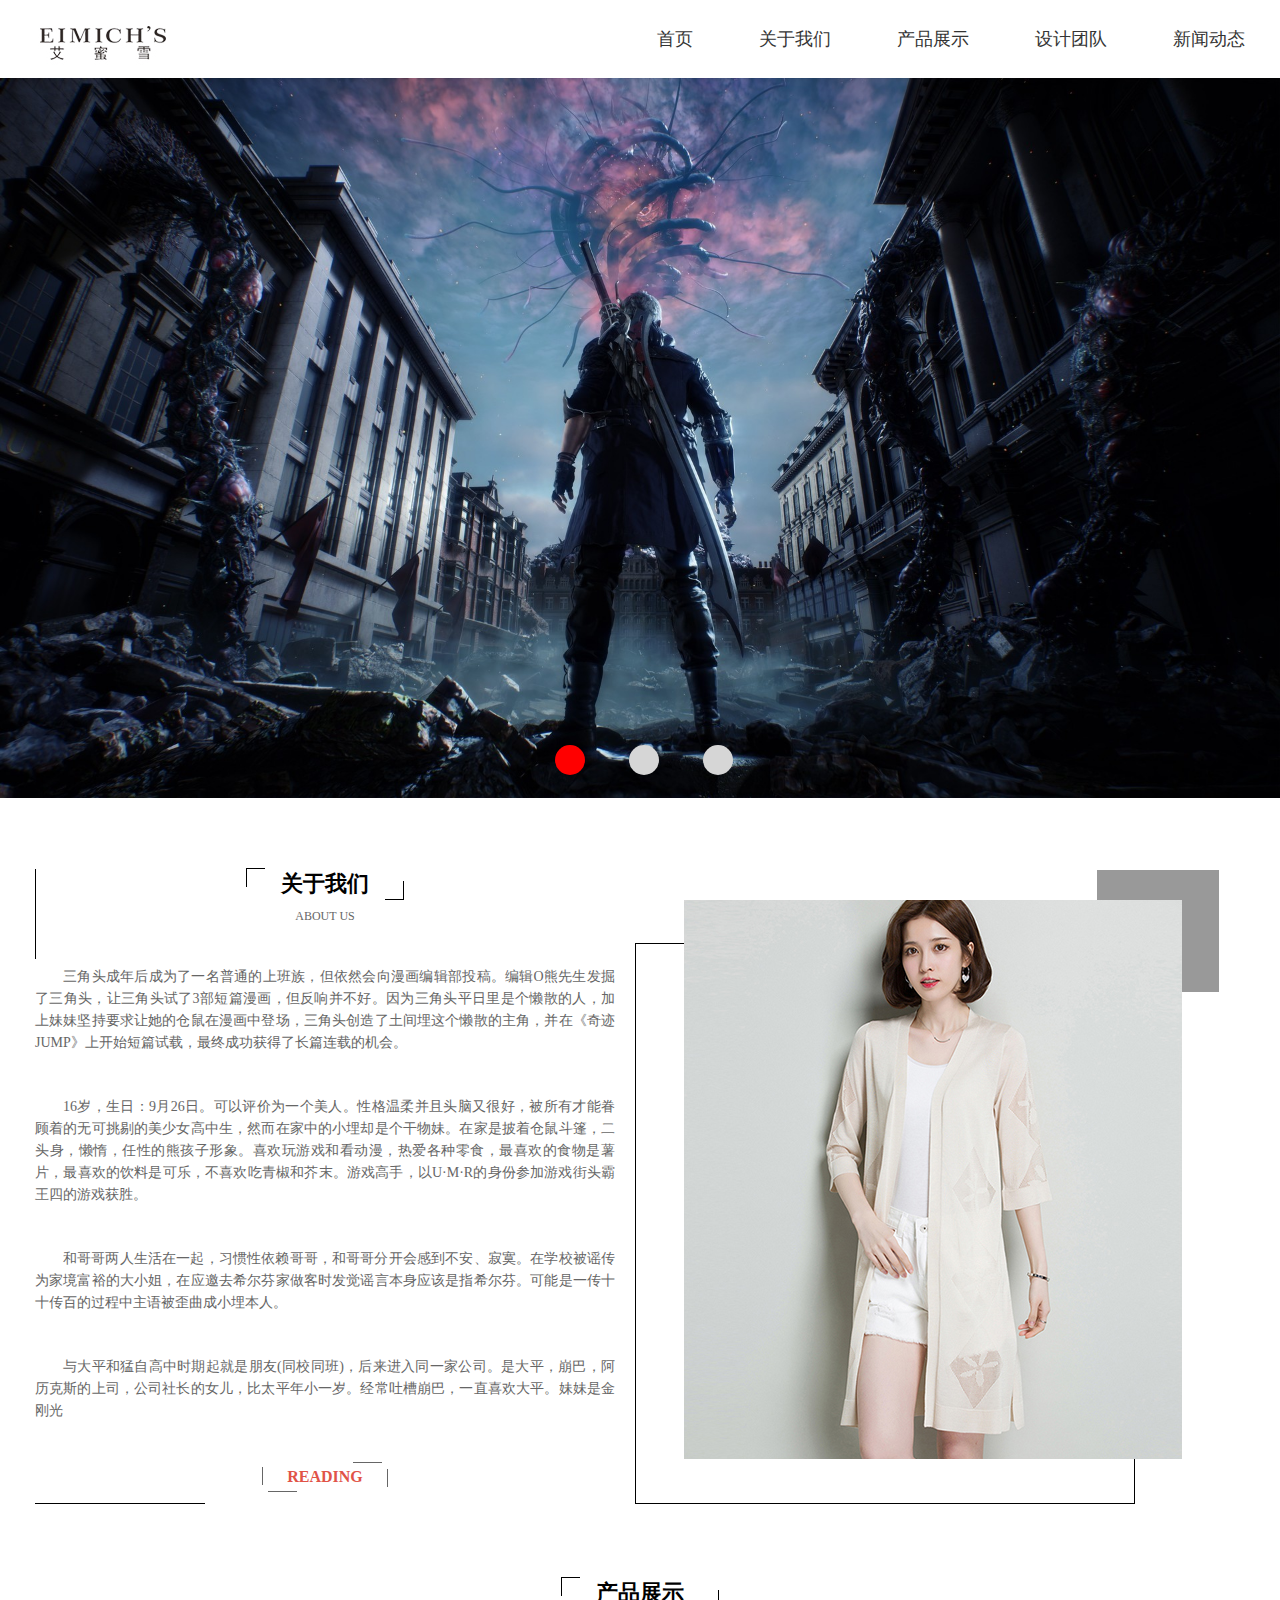
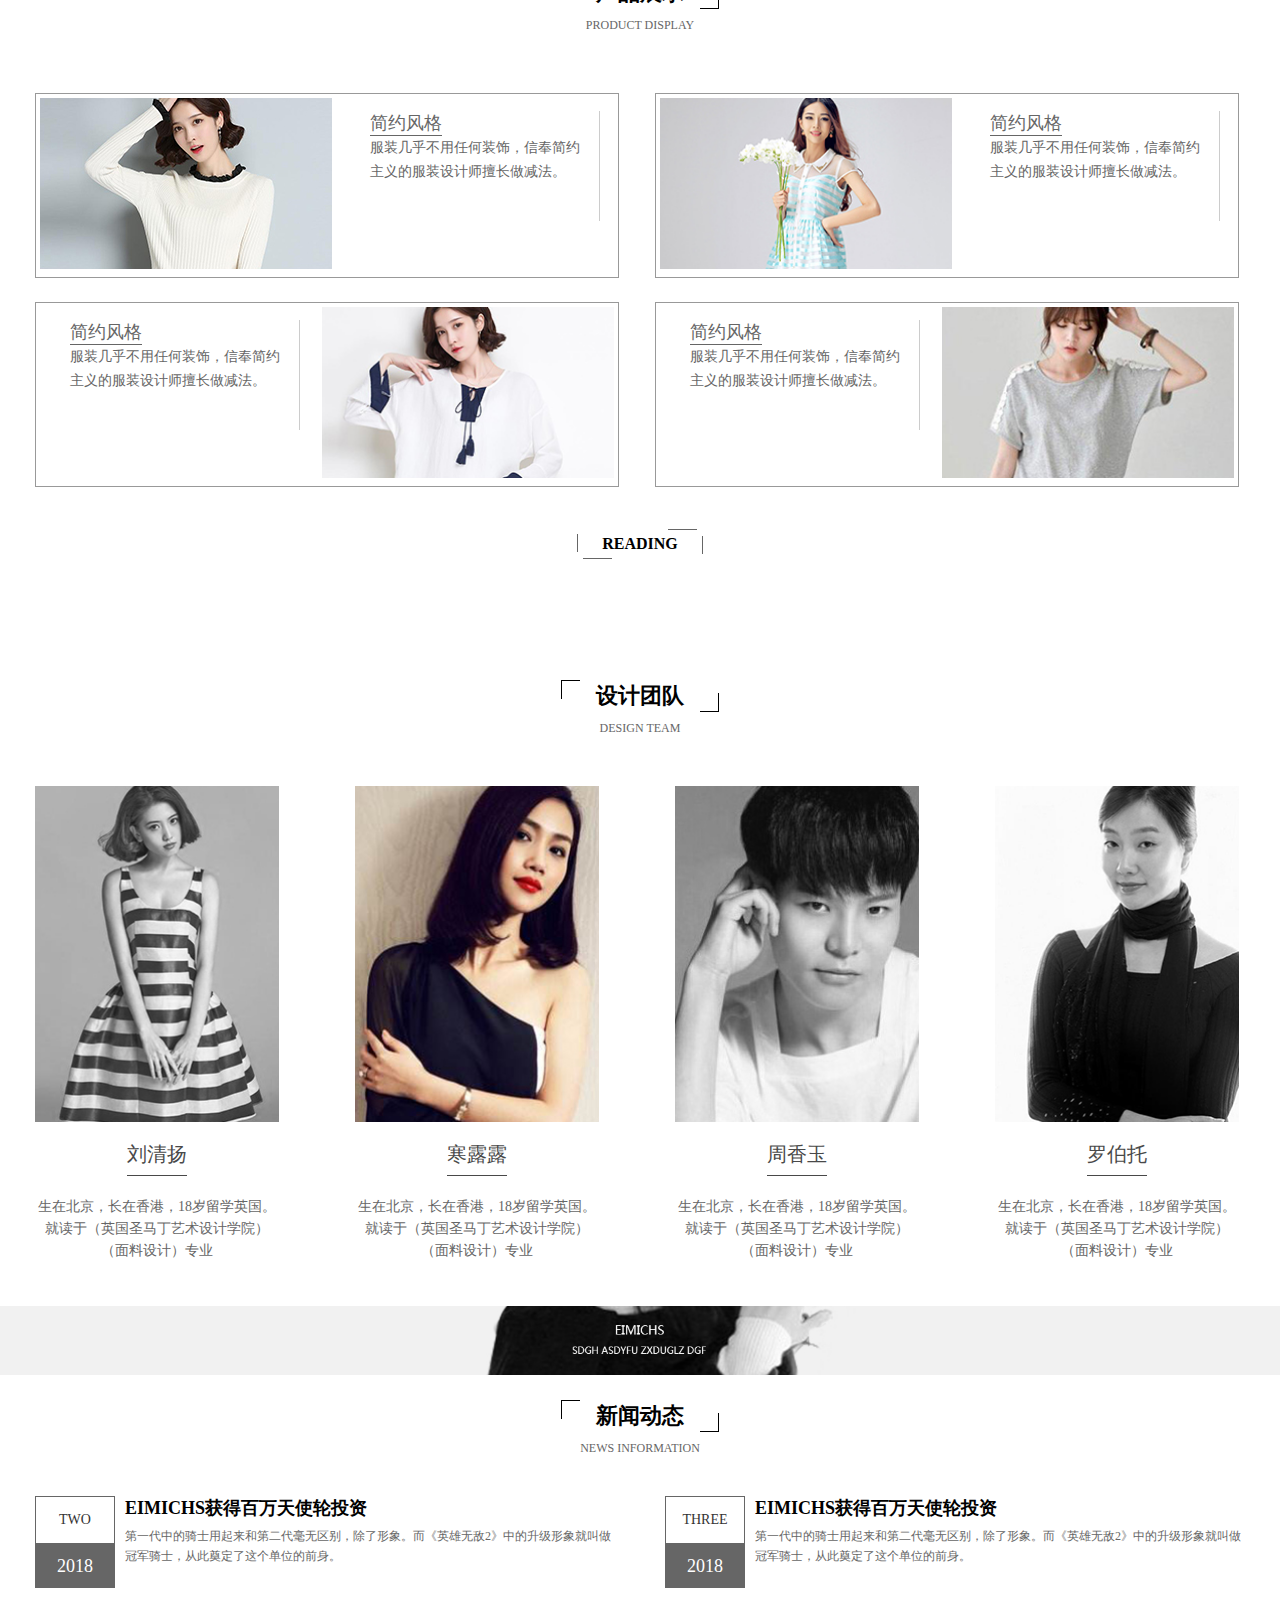
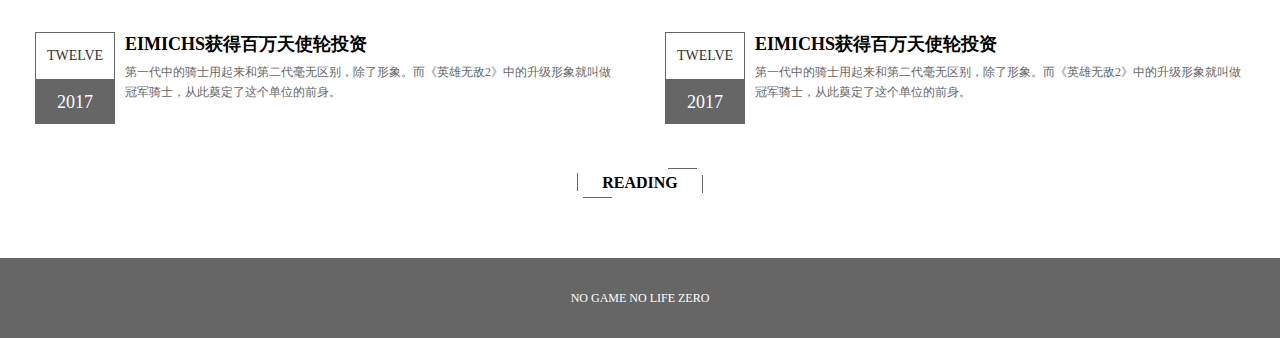
<file: index.html>
<!DOCTYPE html>
<html>

	<head>
		<meta charset="UTF-8">
		<title></title>
		<link rel="stylesheet" type="text/css" href="css/public.css" />
		<link rel="stylesheet" type="text/css" href="css/index.css" />
	</head>

	<body>
		<div class="head">
			<div class="w1210">
				<img src="images/服装_03.png" class="left" />
				<ul class="right">
					<li>
						<a href="index.html">首页</a>
					</li>
					<li>
						<a href="aboutUs.html">关于我们</a>
					</li>
					<li>
						<a href="product.html">产品展示</a>
					</li>
					<li>
						<a href="team.html">设计团队</a>
					</li>
					<li>
						<a href="news.html">新闻动态</a>
					</li>
				</ul>
			</div>
		</div>
		<div class="banner">
			<div class="imgs">
				<img src="images/lunbo1.jpg" class="active" />
				<img src="images/lunbo2.jpg" />
				<img src="images/lunbo3.jpg" />
			</div>
			<img src="images/lunbo3.jpg" />
			<ul>
				<li lk="0" class="active"></li>
				<li lk="1"></li>
				<li lk="2"></li>
			</ul>
		</div>
		<div class="aboutUs">
			<div class="w1210 clearfix">
				<div class="char left">
					<div class="titletwo">
						<div>
							<div class="two1"></div>
							关于我们
							<div class="two2"></div>
						</div>
						<h2>ABOUT US</h2>
					</div>
					<p>三角头成年后成为了一名普通的上班族，但依然会向漫画编辑部投稿。编辑O熊先生发掘了三角头，让三角头试了3部短篇漫画，但反响并不好。因为三角头平日里是个懒散的人，加上妹妹坚持要求让她的仓鼠在漫画中登场，三角头创造了土间埋这个懒散的主角，并在《奇迹JUMP》上开始短篇试载，最终成功获得了长篇连载的机会。</p>
					<p>16岁，生日：9月26日。可以评价为一个美人。性格温柔并且头脑又很好，被所有才能眷顾着的无可挑剔的美少女高中生，然而在家中的小埋却是个干物妹。在家是披着仓鼠斗篷，二头身，懒惰，任性的熊孩子形象。喜欢玩游戏和看动漫，热爱各种零食，最喜欢的食物是薯片，最喜欢的饮料是可乐，不喜欢吃青椒和芥末。游戏高手，以U·M·R的身份参加游戏街头霸王四的游戏获胜。</p>
					<p>和哥哥两人生活在一起，习惯性依赖哥哥，和哥哥分开会感到不安、寂寞。在学校被谣传为家境富裕的大小姐，在应邀去希尔芬家做客时发觉谣言本身应该是指希尔芬。可能是一传十十传百的过程中主语被歪曲成小埋本人。</p>
					<p>与大平和猛自高中时期起就是朋友(同校同班)，后来进入同一家公司。是大平，崩巴，阿历克斯的上司，公司社长的女儿，比太平年小一岁。经常吐槽崩巴，一直喜欢大平。妹妹是金刚光</p>
					<div class="titlefour">
						<a href="#">READING</a>
						<div class="fourtop"></div>
						<div class="fourright"></div>
						<div class="fourbottom"></div>
						<div class="fourleft"></div>
					</div>
					<div class="leftxian"></div>
					<div class="bottomxian"></div>
				</div>
				<div class="img right">
					<img src="images/服装_09.png" />
					<div class="blackdiv"></div>
				</div>
			</div>
		</div>
		<div class="display">
			<div class="w1210">
				<div class="titletwo">
					<div>
						<div class="two1"></div>
						产品展示
						<div class="two2"></div>
					</div>
					<h2>PRODUCT DISPLAY</h2>
				</div>
				<ul class="clearfix">
					<li>
						<a href="#">
							<img src="images/服装_14.png" />
							<div>
								<h1>简约风格	</h1>
								<p>服装几乎不用任何装饰，信奉简约主义的服装设计师擅长做减法。</p>
							</div>
						</a>
					</li>
					<li>
						<a href="#">
							<img src="images/服装_16.png" />
							<div>
								<h1>简约风格	</h1>
								<p>服装几乎不用任何装饰，信奉简约主义的服装设计师擅长做减法。</p>
							</div>
						</a>
					</li>
					<li>
						<a href="#">
							<img src="images/服装_21.png" />
							<div>
								<h1>简约风格	</h1>
								<p>服装几乎不用任何装饰，信奉简约主义的服装设计师擅长做减法。</p>
							</div>
						</a>
					</li>
					<li>
						<a href="#">
							<img src="images/服装_24.png" />
							<div>
								<h1>简约风格	</h1>
								<p>服装几乎不用任何装饰，信奉简约主义的服装设计师擅长做减法。</p>
							</div>
						</a>
					</li>
				</ul>
				<div class="titlefour">
					<a href="#">READING</a>
					<div class="fourtop"></div>
					<div class="fourright"></div>
					<div class="fourbottom"></div>
					<div class="fourleft"></div>
				</div>
			</div>
		</div>
		<div class="team clearfix">
			<div class="w1210">
				<div class="titletwo">
					<div>
						<div class="two1"></div>
						设计团队
						<div class="two2"></div>
					</div>
					<h2>DESIGN TEAM</h2>
				</div>
				<ul>
					<li>
						<a href="#">
							<img src="images/服装_30.png" />
							<h1>刘清扬</h1>
							<p>生在北京，长在香港，18岁留学英国。就读于（英国圣马丁艺术设计学院）（面料设计）专业</p>
						</a>
					</li>
					<li>
						<a href="#">
							<img src="images/服装_32.png" />
							<h1>寒露露</h1>
							<p>生在北京，长在香港，18岁留学英国。就读于（英国圣马丁艺术设计学院）（面料设计）专业</p>
						</a>
					</li>
					<li>
						<a href="#">
							<img src="images/服装_34.png" />
							<h1>周香玉</h1>
							<p>生在北京，长在香港，18岁留学英国。就读于（英国圣马丁艺术设计学院）（面料设计）专业</p>
						</a>
					</li>
					<li>
						<a href="#">
							<img src="images/服装_36.png" />
							<h1>罗伯托</h1>
							<p>生在北京，长在香港，18岁留学英国。就读于（英国圣马丁艺术设计学院）（面料设计）专业</p>
						</a>
					</li>
				</ul>
			</div>
		</div>
		<div class="footbanner">
			<img src="images/服装_42.png" />
		</div>
		<div class="news">
			<div class="w1210">
				<div class="titletwo">
					<div>
						<div class="two1"></div>
						新闻动态
						<div class="two2"></div>
					</div>
					<h2>NEWS INFORMATION</h2>
				</div>
				<ul class="clearfix">
					<li class="lileft">
						<div class="divleft left">
							<div>TWO</div>
							<div>2018</div>
						</div>
						<div class="divright">
							<h1>EIMICHS获得百万天使轮投资</h1>
							<p>第一代中的骑士用起来和第二代毫无区别，除了形象。而《英雄无敌2》中的升级形象就叫做冠军骑士，从此奠定了这个单位的前身。</p>
						</div>
					</li>
					<li>
						<div class="divleft left">
							<div>THREE</div>
							<div>2018</div>
						</div>
						<div class="divright">
							<h1>EIMICHS获得百万天使轮投资</h1>
							<p>第一代中的骑士用起来和第二代毫无区别，除了形象。而《英雄无敌2》中的升级形象就叫做冠军骑士，从此奠定了这个单位的前身。</p>
						</div>
					</li>
					<li class="lileft">
						<div class="divleft left">
							<div>TWELVE</div>
							<div>2017</div>
						</div>
						<div class="divright">
							<h1>EIMICHS获得百万天使轮投资</h1>
							<p>第一代中的骑士用起来和第二代毫无区别，除了形象。而《英雄无敌2》中的升级形象就叫做冠军骑士，从此奠定了这个单位的前身。</p>
						</div>
					</li>
					<li>
						<div class="divleft left">
							<div>TWELVE</div>
							<div>2017</div>
						</div>
						<div class="divright">
							<h1>EIMICHS获得百万天使轮投资</h1>
							<p>第一代中的骑士用起来和第二代毫无区别，除了形象。而《英雄无敌2》中的升级形象就叫做冠军骑士，从此奠定了这个单位的前身。</p>
						</div>
					</li>
				</ul>
				<div class="titlefour">
					<a href="#">READING</a>
					<div class="fourtop"></div>
					<div class="fourright"></div>
					<div class="fourbottom"></div>
					<div class="fourleft"></div>
				</div>
			</div>
		</div>
		<div class="footer">
			NO GAME NO LIFE ZERO
		</div>
		<script src="js/index.js" type="text/javascript" charset="utf-8"></script>
	</body>

</html>
</file>
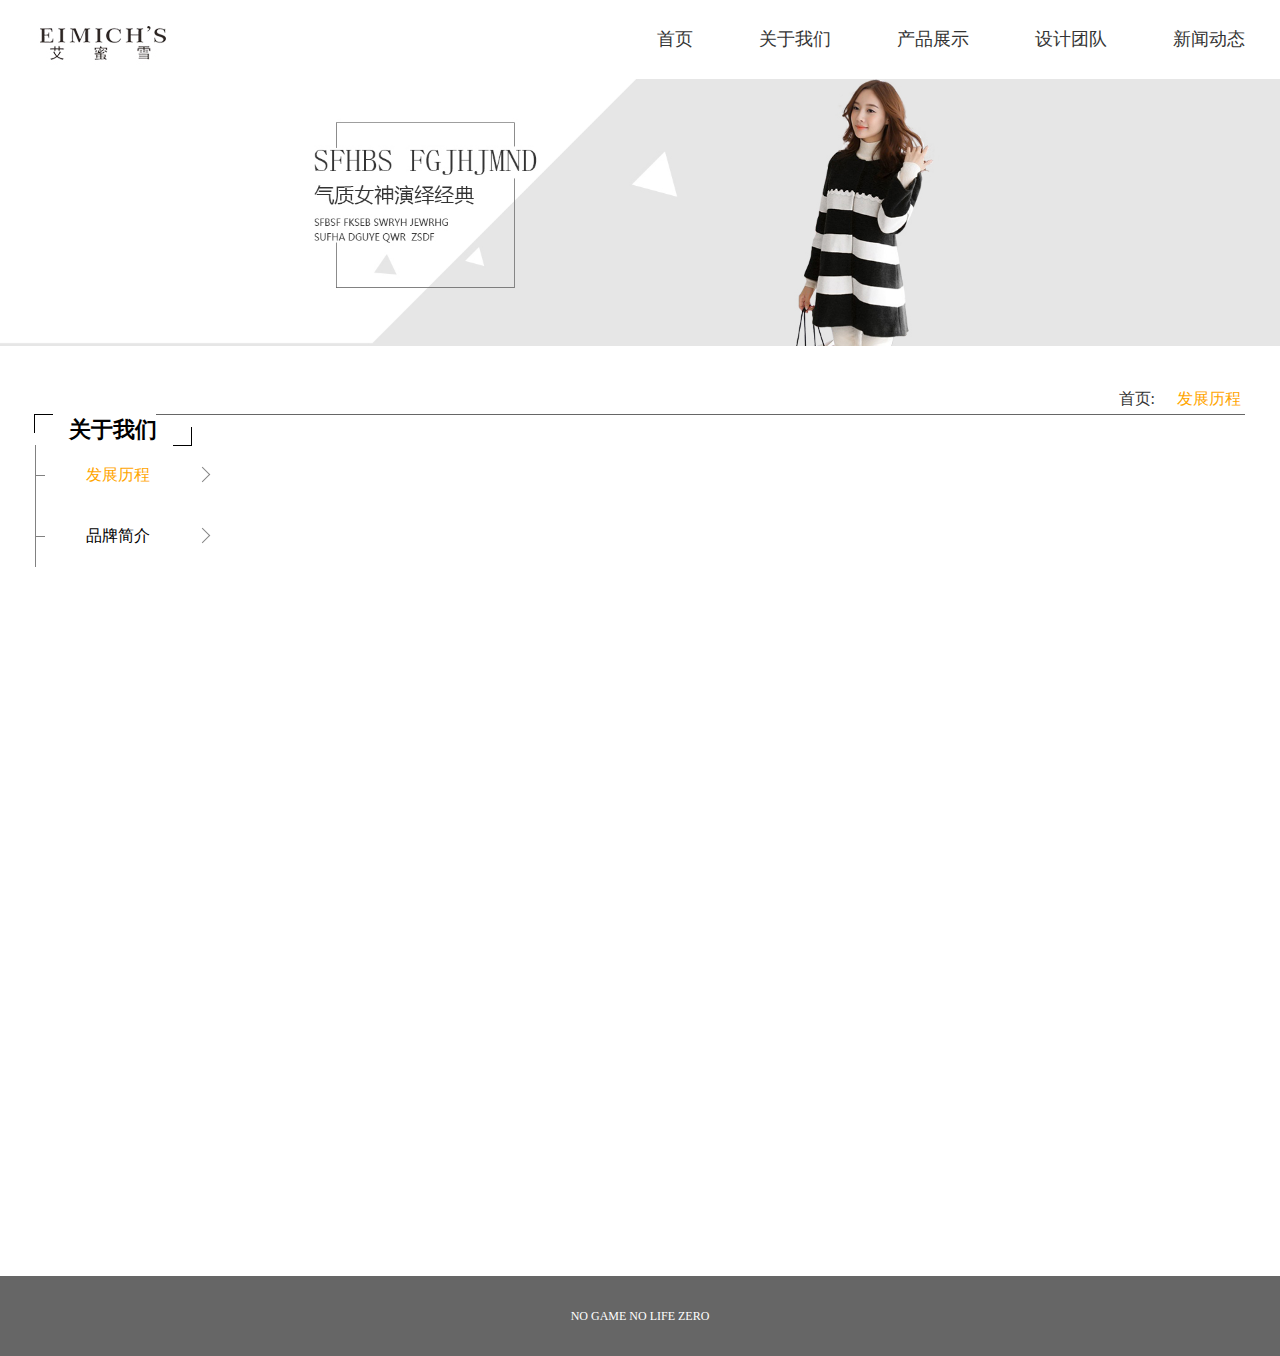
<file: aboutUs.html>
<!DOCTYPE html>
<html>

	<head>
		<meta charset="UTF-8">
		<title></title>
		<link rel="stylesheet" type="text/css" href="css/public.css" />
		<link rel="stylesheet" type="text/css" href="css/aboutUs.css" />
	</head>

	<body>
		<div class="head">
			<div class="w1210">
				<img src="images/服装_03.png" class="left" />
				<ul class="right">
					<li>
						<a href="index.html">首页</a>
					</li>
					<li>
						<a href="aboutUs.html">关于我们</a>
					</li>
					<li>
						<a href="product.html">产品展示</a>
					</li>
					<li>
						<a href="team.html">设计团队</a>
					</li>
					<li>
						<a href="news.html">新闻动态</a>
					</li>
				</ul>
			</div>
		</div>
		<div class="banner">
			<img src="images/服装子网页4_02.png" />
		</div>
		<div class="content">
			<div class="w1210 clearfix">
				<div class="daohangdiv clearfix">
					<a href="index.html">首页:</a>
					<a href="#">发展历程</a>
				</div>
				<div class="titletwo">
					<div>
						<div class="two1"></div>
						关于我们
						<div class="two2"></div>
					</div>
				</div>
				<ul>
					<li class="active" dy="0">
						<div></div>
						<span>发展历程</span>
						<div></div>
					</li>
					<li dy="1">
						<div></div>
						<span>品牌简介</span>
						<div></div>
					</li>
				</ul>
				<!--<div class="right course">
					<div>
						<h1>设计理念</h1>
						<hr />
						<p>中国文字史是中国文字长达数千年的发展和演变的历史过程，依照发展的时间顺序，基本可以分为先秦、秦、汉、唐时期文字、宋元时期、明清文字、中国近代文字和中国现代文字等。</p>
					</div>
					<div>
						<h1>设计理念</h1>
						<hr />
						<p>中国文字史是中国文字长达数千年的发展和演变的历史过程，依照发展的时间顺序，基本可以分为先秦、秦、汉、唐时期文字、宋元时期、明清文字、中国近代文字和中国现代文字等。</p>
					</div>
					<div>
						<h1>设计理念</h1>
						<hr />
						<p>中国文字史是中国文字长达数千年的发展和演变的历史过程，依照发展的时间顺序，基本可以分为先秦、秦、汉、唐时期文字、宋元时期、明清文字、中国近代文字和中国现代文字等。</p>
					</div>
					<div>
						<h1>设计理念</h1>
						<hr />
						<p>中国文字史是中国文字长达数千年的发展和演变的历史过程，依照发展的时间顺序，基本可以分为先秦、秦、汉、唐时期文字、宋元时期、明清文字、中国近代文字和中国现代文字等。</p>
					</div>
					<div class="imgborder">
						<img src="images/服装_09.png"/>
						<div></div>
					</div>
				</div>
				<div class="right intro">
					<div class="left">
						<div>
							<span>设计理念</span>
							<span>DESIGN CONCEPT</span>
						</div>
						<hr />
						<p>中国文字史是中国文字长达数千年的发展和演变的历史过程，依照发展的时间顺序，基本可以分为先秦、秦、汉、唐时期文字、宋元时期、明清文字、中国近代文字和中国现代文字等。</p>
					</div>
					<div>
						<div>
							<span>设计理念</span>
							<span>DESIGN CONCEPT</span>
						</div>
						<hr />
						<p>中国文字史是中国文字长达数千年的发展和演变的历史过程，依照发展的时间顺序，基本可以分为先秦、秦、汉、唐时期文字、宋元时期、明清文字、中国近代文字和中国现代文字等。</p>
					</div>
					<div>
						<div>
							<span>设计理念</span>
							<span>DESIGN CONCEPT</span>
						</div>
						<hr />
						<p>中国文字史是中国文字长达数千年的发展和演变的历史过程，依照发展的时间顺序，基本可以分为先秦、秦、汉、唐时期文字、宋元时期、明清文字、中国近代文字和中国现代文字等。</p>
					</div>
					<img src="images/服装子网页4_05.png"/>
					<img src="images/服装子网页4_08.png"/>
					<img src="images/服装子网页4_12.png"/>
				</div>-->
			</div>
		</div>
		<div class="footer">
			NO GAME NO LIFE ZERO
		</div>
		<script src="js/aboutUs.js" type="text/javascript" charset="utf-8"></script>
	</body>

</html>
</file>
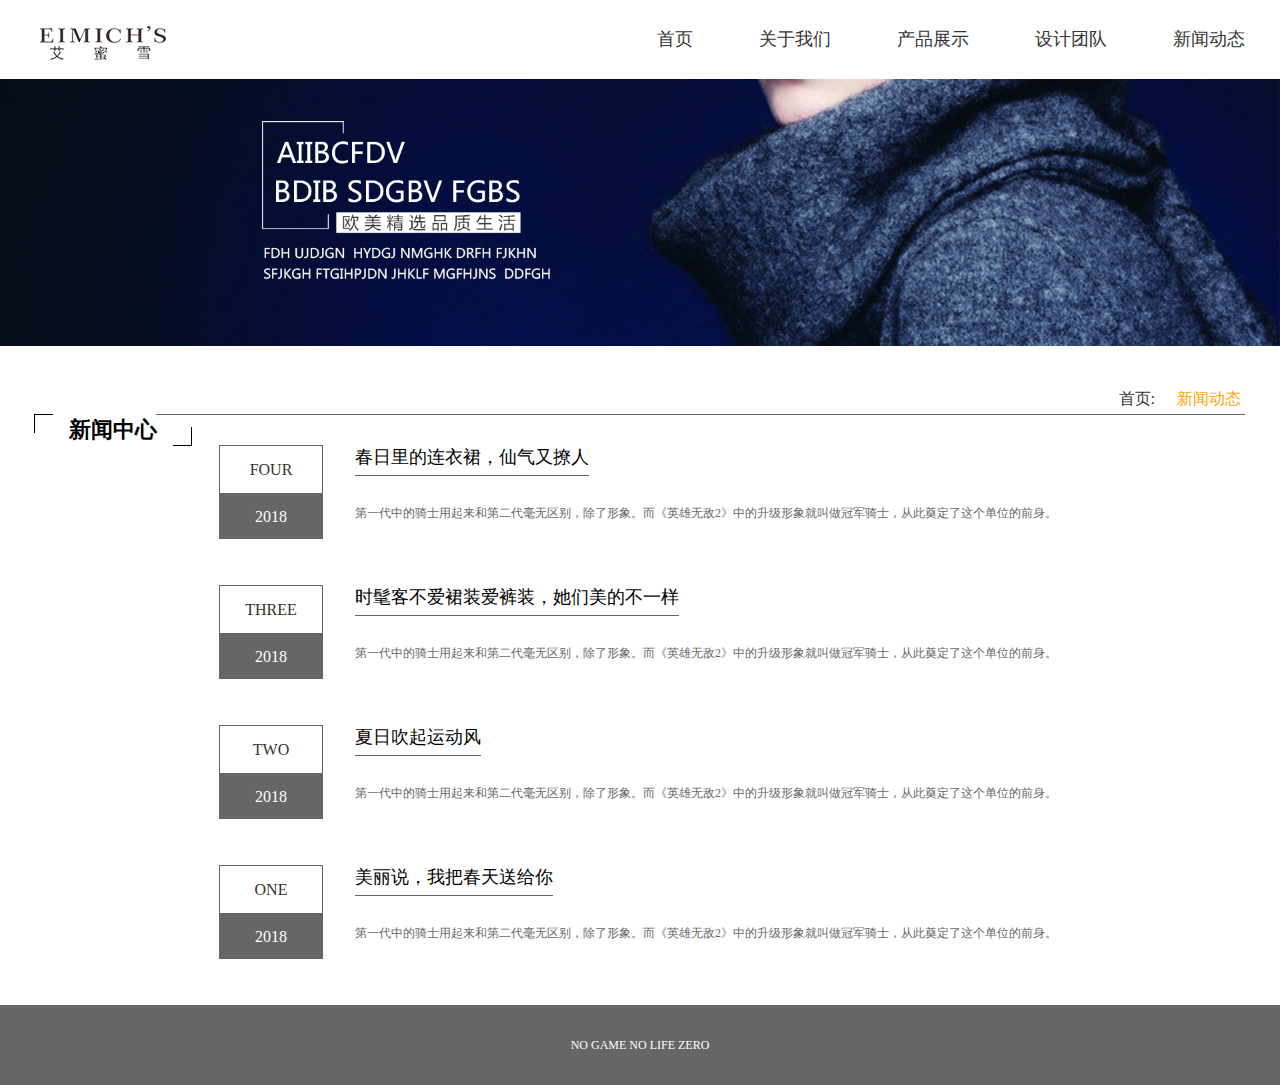
<file: news.html>
<!DOCTYPE html>
<html>

	<head>
		<meta charset="UTF-8">
		<title></title>
		<link rel="stylesheet" type="text/css" href="css/public.css" />
		<link rel="stylesheet" type="text/css" href="css/news.css" />
	</head>

	<body>
		<div class="head">
			<div class="w1210">
				<img src="images/服装_03.png" class="left" />
				<ul class="right">
					<li>
						<a href="index.html">首页</a>
					</li>
					<li>
						<a href="aboutUs.html">关于我们</a>
					</li>
					<li>
						<a href="product.html">产品展示</a>
					</li>
					<li>
						<a href="team.html">设计团队</a>
					</li>
					<li>
						<a href="news.html">新闻动态</a>
					</li>
				</ul>
			</div>
		</div>
		<div class="banner">
			<img src="images/服装子网页2_02.png" />
		</div>
		<div class="content clearfix">
			<div class="w1210">
				<div class="daohangdiv clearfix">
					<a href="index.html">首页:</a>
					<a href="news.html">新闻动态</a>
				</div>
				<div class="titletwo">
					<div>
						<div class="two1"></div>
						新闻中心
						<div class="two2"></div>
					</div>
				</div>
				<ul>
					<li dy="0">
						<div class="divleft left">
							<div>FOUR</div>
							<div>2018</div>
						</div>
						<div class="divright">
							<h1>春日里的连衣裙，仙气又撩人</h1>
							<p>第一代中的骑士用起来和第二代毫无区别，除了形象。而《英雄无敌2》中的升级形象就叫做冠军骑士，从此奠定了这个单位的前身。</p>
						</div>
					</li>
					<li dy="1">
						<div class="divleft left">
							<div>THREE</div>
							<div>2018</div>
						</div>
						<div class="divright">
							<h1>时髦客不爱裙装爱裤装，她们美的不一样</h1>
							<p>第一代中的骑士用起来和第二代毫无区别，除了形象。而《英雄无敌2》中的升级形象就叫做冠军骑士，从此奠定了这个单位的前身。</p>
						</div>
					</li>
					<li dy="2">
						<div class="divleft left">
							<div>TWO</div>
							<div>2018</div>
						</div>
						<div class="divright">
							<h1>夏日吹起运动风</h1>
							<p>第一代中的骑士用起来和第二代毫无区别，除了形象。而《英雄无敌2》中的升级形象就叫做冠军骑士，从此奠定了这个单位的前身。</p>
						</div>
					</li>
					<li dy="3">
						<div class="divleft left">
							<div>ONE</div>
							<div>2018</div>
						</div>
						<div class="divright">
							<h1>美丽说，我把春天送给你</h1>
							<p>第一代中的骑士用起来和第二代毫无区别，除了形象。而《英雄无敌2》中的升级形象就叫做冠军骑士，从此奠定了这个单位的前身。</p>
						</div>
					</li>
				</ul>
				<div class="style">
					<div>
						<h1>春日里的连衣裙，仙气又撩人</h1>
						<p>我莫名地对这句话记忆深刻，某天晚上我突然想起以前的小事来。小时候过年会放烟花，我早早吃完饭缠着我爸放烟花。我们家只有那种小烟花，大概只有十响，也不好看，邻居放的烟花是六十响的，噼里啪啦还会变色。</p>
						<img src="images/服装3级子网页春日里的连衣裙，仙气又撩人_03.png" />
						<hr />
						<p>我莫名地对这句话记忆深刻，某天晚上我突然想起以前的小事来。小时候过年会放烟花，我早早吃完饭缠着我爸放烟花。我们家只有那种小烟花，大概只有十响，也不好看，邻居放的烟花是六十响的，噼里啪啦还会变色。</p>
						<img src="images/服装3级子网页春日里的连衣裙，仙气又撩人_07.png" />
						<hr />
						<p>我莫名地对这句话记忆深刻，某天晚上我突然想起以前的小事来。小时候过年会放烟花，我早早吃完饭缠着我爸放烟花。我们家只有那种小烟花，大概只有十响，也不好看，邻居放的烟花是六十响的，噼里啪啦还会变色。</p>
						<img src="images/服装3级子网页春日里的连衣裙，仙气又撩人_11.png" />
					</div>
				</div>
				<div class="style">
					<div>
						<h1>时髦客不爱裙装爱裤装，他们没得不一样</h1>
						<p>我莫名地对这句话记忆深刻，某天晚上我突然想起以前的小事来。小时候过年会放烟花，我早早吃完饭缠着我爸放烟花。我们家只有那种小烟花，大概只有十响，也不好看，邻居放的烟花是六十响的，噼里啪啦还会变色。</p>
						<img src="images/服装3级子网页2_05.png" />
						<hr />
						<p>我莫名地对这句话记忆深刻，某天晚上我突然想起以前的小事来。小时候过年会放烟花，我早早吃完饭缠着我爸放烟花。我们家只有那种小烟花，大概只有十响，也不好看，邻居放的烟花是六十响的，噼里啪啦还会变色。</p>
						<img src="images/服装3级子网页2_09.png" />
						<hr />
						<p>我莫名地对这句话记忆深刻，某天晚上我突然想起以前的小事来。小时候过年会放烟花，我早早吃完饭缠着我爸放烟花。我们家只有那种小烟花，大概只有十响，也不好看，邻居放的烟花是六十响的，噼里啪啦还会变色。</p>
						<img src="images/服装3级子网页2_13.png" />
					</div>
				</div>
				<div class="style">
					<div>
						<h1>夏日吹起运动风</h1>
						<p>我莫名地对这句话记忆深刻，某天晚上我突然想起以前的小事来。小时候过年会放烟花，我早早吃完饭缠着我爸放烟花。我们家只有那种小烟花，大概只有十响，也不好看，邻居放的烟花是六十响的，噼里啪啦还会变色。</p>
						<img src="images/服装3级子网页夏日，吹起，运动风_03.png" />
						<hr />
						<p>我莫名地对这句话记忆深刻，某天晚上我突然想起以前的小事来。小时候过年会放烟花，我早早吃完饭缠着我爸放烟花。我们家只有那种小烟花，大概只有十响，也不好看，邻居放的烟花是六十响的，噼里啪啦还会变色。</p>
						<img src="images/服装3级子网页夏日，吹起，运动风_07.png" />
						<hr />
						<p>我莫名地对这句话记忆深刻，某天晚上我突然想起以前的小事来。小时候过年会放烟花，我早早吃完饭缠着我爸放烟花。我们家只有那种小烟花，大概只有十响，也不好看，邻居放的烟花是六十响的，噼里啪啦还会变色。</p>
						<img src="images/服装3级子网页夏日，吹起，运动风_11.png" />
					</div>
				</div>
				<div class="style">
					<div>
						<h1>美丽说，我把春天送给你</h1>
						<p>我莫名地对这句话记忆深刻，某天晚上我突然想起以前的小事来。小时候过年会放烟花，我早早吃完饭缠着我爸放烟花。我们家只有那种小烟花，大概只有十响，也不好看，邻居放的烟花是六十响的，噼里啪啦还会变色。</p>
						<img src="images/服装3级子网页美丽说，我把春天献给你_03.png" />
						<hr />
						<p>我莫名地对这句话记忆深刻，某天晚上我突然想起以前的小事来。小时候过年会放烟花，我早早吃完饭缠着我爸放烟花。我们家只有那种小烟花，大概只有十响，也不好看，邻居放的烟花是六十响的，噼里啪啦还会变色。</p>
						<img src="images/服装3级子网页美丽说，我把春天献给你_07.png" />
						<hr />
						<p>我莫名地对这句话记忆深刻，某天晚上我突然想起以前的小事来。小时候过年会放烟花，我早早吃完饭缠着我爸放烟花。我们家只有那种小烟花，大概只有十响，也不好看，邻居放的烟花是六十响的，噼里啪啦还会变色。</p>
						<img src="images/服装3级子网页美丽说，我把春天献给你_11.png" />
					</div>
				</div>
			</div>
		</div>
		<div class="footer">
			NO GAME NO LIFE ZERO
		</div>
		<script src="js/news.js" type="text/javascript" charset="utf-8"></script>
	</body>

</html>
</file>
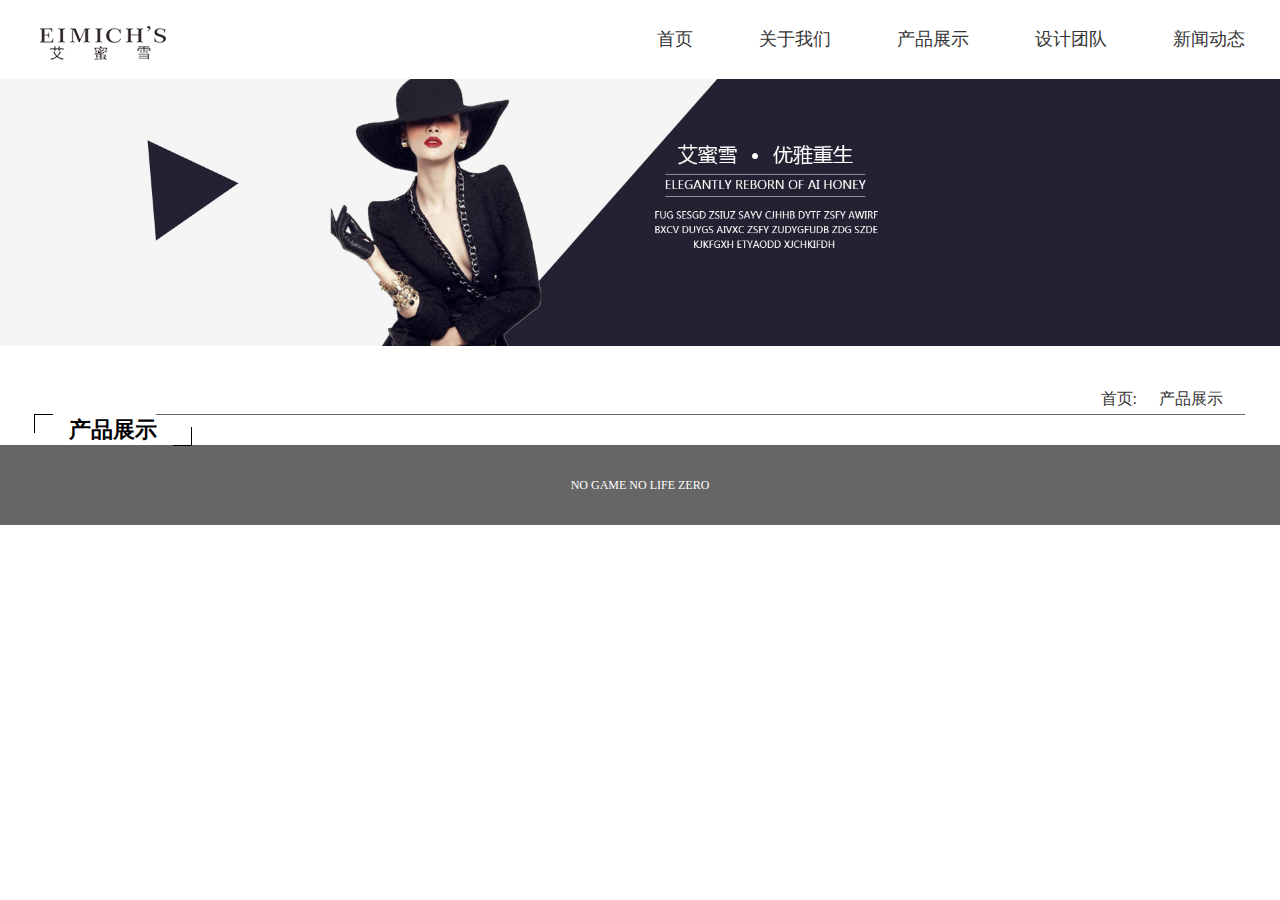
<file: product.html>
<!DOCTYPE html>
<html>

	<head>
		<meta charset="UTF-8">
		<title></title>
		<link rel="stylesheet" type="text/css" href="css/public.css" />
		<link rel="stylesheet" type="text/css" href="css/product.css" />
		<script src="js/jquery-1.11.3.min.js" type="text/javascript" charset="utf-8"></script>
	</head>

	<body>
		<div class="head">
			<div class="w1210">
				<img src="images/服装_03.png" class="left" />
				<ul class="right">
					<li>
						<a href="index.html">首页</a>
					</li>
					<li>
						<a href="aboutUs.html">关于我们</a>
					</li>
					<li>
						<a href="product.html">产品展示</a>
					</li>
					<li>
						<a href="team.html">设计团队</a>
					</li>
					<li>
						<a href="news.html">新闻动态</a>
					</li>
				</ul>
			</div>
		</div>
		<div class="banner">
			<img src="images/服装子网页_02.png" />
		</div>
		<div class="content clearfix">
			<div class="w1210">
				<div class="daohangdiv clearfix">
					<a href="index.html">首页:</a>
					<a href="product.html">产品展示</a>
					<a href="#"></a>
				</div>
				<div class="titletwo">
					<div>
						<div class="two1"></div>
						产品展示
						<div class="two2"></div>
					</div>
				</div>
			</div>
		</div>
		<div class="footer">
			NO GAME NO LIFE ZERO
		</div>
		<script src="js/product.js" type="text/javascript" charset="utf-8"></script>
	</body>

</html>
</file>
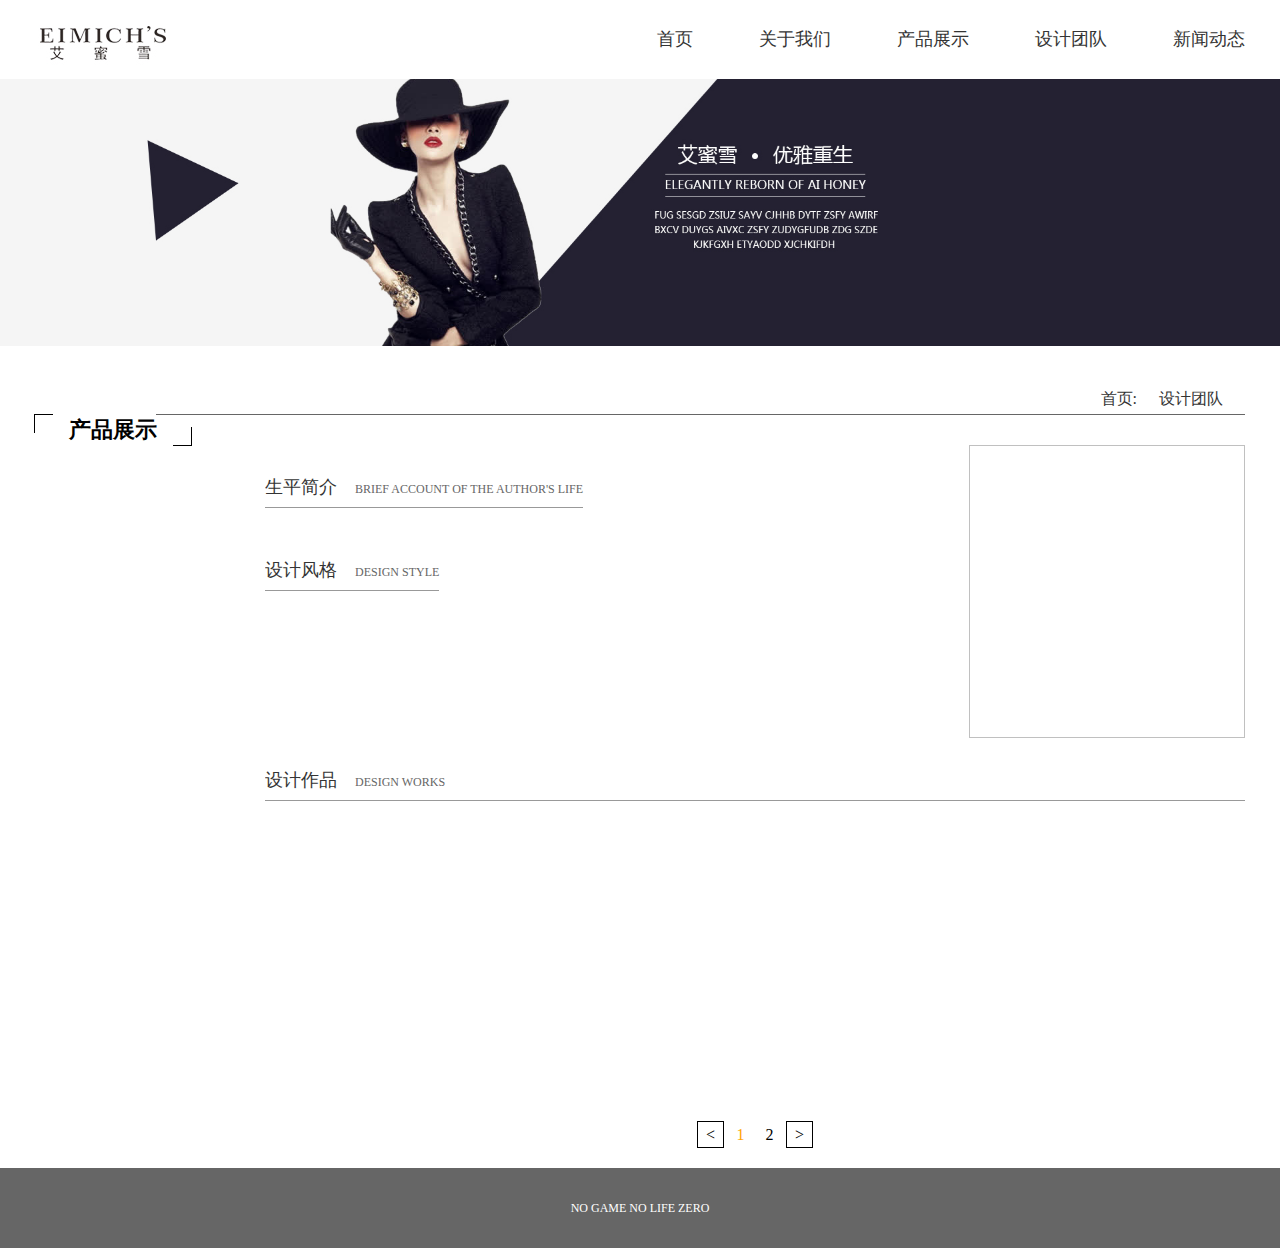
<file: team.html>
<!DOCTYPE html>
<html>

	<head>
		<meta charset="UTF-8">
		<title></title>
		<link rel="stylesheet" type="text/css" href="css/public.css" />
		<link rel="stylesheet" type="text/css" href="css/team.css" />
		<script src="js/jquery-1.11.3.min.js" type="text/javascript" charset="utf-8"></script>
	</head>

	<body>
		<div class="head">
			<div class="w1210">
				<img src="images/服装_03.png" class="left" />
				<ul class="right">
					<li>
						<a href="index.html">首页</a>
					</li>
					<li>
						<a href="aboutUs.html">关于我们</a>
					</li>
					<li>
						<a href="product.html">产品展示</a>
					</li>
					<li>
						<a href="team.html">设计团队</a>
					</li>
					<li>
						<a href="news.html">新闻动态</a>
					</li>
				</ul>
			</div>
		</div>
		<div class="banner">
			<img src="images/服装子网页_02.png" />
		</div>
		<div class="content clearfix">
			<div class="w1210">
				<div class="daohangdiv clearfix">
					<a href="index.html">首页:</a>
					<a href="team.html">设计团队</a>
					<a href="#"></a>
				</div>
				<div class="titletwo">
					<div>
						<div class="two1"></div>
						产品展示
						<div class="two2"></div>
					</div>
				</div>
				<div class="people">
					<div>
						<h1>
							<span>生平简介</span>
							<span>BRIEF ACCOUNT OF THE AUTHOR'S LIFE</span>
						</h1>
						<p class="p1"></p>
						<h1>
							<span>设计风格</span>
							<span>DESIGN STYLE</span>
						</h1>
						<p class="p2"></p>
						<img/>
					</div>
					<h1>
						<span>设计作品</span>
						<span>DESIGN WORKS</span>
					</h1>
					<div class="imgs"></div>
					<ul>
						<li>&lt;</li>
						<li class="active">1</li>
						<li>2</li>
						<li>&gt;</li>
					</ul>
				</div>
			</div>
		</div>
		<div class="footer">
			NO GAME NO LIFE ZERO
		</div>
		<script src="js/team.js" type="text/javascript" charset="utf-8"></script>
	</body>

</html>
</file>
<file: css/public.css>
*{
	margin: 0;
	padding: 0;
}
a{
	color: black;
	text-decoration: none;
}
h1,h2,h3,h4,h5,h6{
	font-size: 16px;
	font-weight: normal;
}
ul{
	list-style: none;
}
.left{
	float: left;
}
.right{
	float: right;
}
.clearfix:after{
	content: " ";
	display: block;
	clear: both;
	height: 0px;
	overflow: hidden;
}
.w1210{
	width: 1210px;
	min-width: 1210px;
	margin: 0 auto;
}
div.head .w1210{
	height: 78px;
}
div.head img{
	margin-top: 24px;
}
div.head li{
	margin-left: 66px;
	text-align: center;
	line-height: 78px;
	float: left;
}
div.head li a{
	font-size: 18px;
	color: #343434;
	padding-bottom: 5px;
}
div.head li a:hover{
	color: #fc7863;
	border-bottom: 2px solid #fc7863;
}


.titletwo{
	width: 156px;
	text-align: center;
	position: relative;
	clear: both;
}
.titletwo>div{
	position: relative;
	font-size: 22px;
	font-weight: bold;
}
.titletwo .two1{
	position: absolute;
	left: -1px;
	top: -1px;
	height: 18px;
	width: 18px;
	border-left:1px solid ;
	border-top: 1px solid;
}
.titletwo .two2{
	position: absolute;
	right: -1px;
	bottom: -1px;
	border-right: 1px solid;
	border-bottom: 1px solid;
	height: 18px;
	width: 18px;
}
.titletwo h2{
	font-size: 12px;
	color: #666;
	margin-top: 10px;
}
.titlefour{
	position: relative;
	line-height: 30px;
	text-align: center;
	width: 126px;
	height: 30px;
	clear: both;
}
.titlefour a{
	display: inline-block;
	height: 100%;
	width: 100%;
	color: #e15347;
	font-weight: bold;
}
.titlefour .fourtop{
	width: 29px;
	position: absolute;
	top: 0px;
	right: 6px;
	border-top: 1px solid #666;
}
.titlefour .fourright{
	position: absolute;
	right: 0px;
	top: 7px;
	height: 18px;
	border-right: 1px solid #666;
}
.titlefour .fourbottom{
	position: absolute;
	width: 29px;
	left: 6px;
	bottom:0px;
	border-bottom: 1px solid #666;
}
.titlefour .fourleft{
	position: absolute;
	height: 18px;
	bottom: 7px;
	left: 0px;
	border-left: 1px solid #666;
}
.footer{
	line-height: 80px;
	text-align: center;
	font-size: 12px;
	color: white;
	background:#666 ;
	clear: both;
}
</file>
<file: css/index.css>
.banner{
	position: relative;
}
.banner img{
	width: 100%;
}
.banner>img{
	opacity: 0;
	vertical-align: top;
}
.banner .imgs img{
	position: absolute;
	top: 0;
	left: 0;
	transition: all 1s;
	opacity: 0;
}
.banner .imgs img.active{
	opacity: 1!important;
}
.banner ul{
	position: absolute;
	left: 50%;
	bottom:0px;
	margin-left: -105px;
	width: 220px;
}
.banner ul li{
	border-radius: 50%;
	background: #D6D6D6;
	height: 30px;
	width: 30px;
	display: inline-block;
	margin: 20px;
	cursor: pointer;
}
.banner ul li.active{
	background: red;
}
.aboutUs .w1210{
	margin-bottom: 50px;
	margin-top: 70px;
	position: relative;
}
.aboutUs .leftxian{
	height: 90px;
	width: 0px;
	border-left:1px solid black ;
	position: absolute;
	left: 0px ;
	top: 0px;
}
.aboutUs .bottomxian{
	height: 0px;
	width: 170px;
	border-bottom:1px solid black ;
	position: absolute;
	left: 0px ;
	bottom: 0px;
}
.aboutUs .char{
	width: 580px;
	height: 500px;
}
.aboutUs .img{
	margin-top: 74px;
	margin-right: 110px;
	border: 1px solid black;
	position: relative;
}
.aboutUs .img .blackdiv{
	width: 122px;
	height: 122px;
	background:#999 ;
	position: absolute;
	top: -74px;
	right: -85px;
}
.aboutUs .img img{
	vertical-align: top;
	z-index: 1;
	position: relative;
	left: 48px;
	top: -44px;
}
.aboutUs .titletwo{
	margin: 0 auto;
}
.aboutUs p{
	text-align: justify;
	text-indent: 2em;
	margin-top: 42px;
	font-size: 14px;
	line-height: 22px;
	color: #666;
}
.aboutUs .titlefour{
	margin: 40px auto;
}
.display{
	padding: 24px 0 24px 0;
}
.display .titletwo{
	margin: 0 auto;
	margin-bottom: 60px;
}
.display ul li{
	border: 1px solid #999;
	width: 582px;
	height: 183px;
	float: left;
	transition: all 1s;
}
.display ul li:first-of-type{
	margin-right: 36px;
}
.display ul li a{
	width: 100%;
	height: 100%;
	box-sizing: border-box;
	padding: 4px;
}
.display ul li a img{
	margin: 4px;
	width: 292px;
	height: 171px;
	float: left;
}
.display ul li a div{
	float: left;
	width: 215px;
	height: 110px;
	border-right: 1px solid #CCCCCC;
	color: #666;
	padding: 0 14px 0 34px;
	position: relative;
	top: 17px;
}
.display ul li a div h1{
	display: inline-block;
	font-size: 18px;
	border-bottom: 1px solid #666;
}
.display ul li a div p{
	font-size: 14px;
	line-height: 24px;
}
.display ul li:nth-of-type(3){
	margin-right: 36px;
	margin-top: 24px;
}
.display ul li:nth-of-type(4){
	margin-top: 24px;
}
.display ul li:nth-of-type(3) img{
	float: right;
}
.display ul li:nth-of-type(3) div{
	float: left;
}
.display ul li:nth-of-type(4) img{
	float: right;
}
.display ul li:nth-of-type(4) div{
	float: left;
}
.display ul li:hover{
	background: pink;
}
.display .titlefour{
	margin: 42px auto 60px auto;
}
.display .titlefour a{
	color: black;
}
.team{
	padding-bottom: 44px;
}
.team .titletwo{
	margin: 38px auto 50px auto;
}
.team ul li{
	width: 244px;
	margin-right: 76px;
	float: left;
	transition: all 1s;
}
.team ul li:last-of-type{
	margin-right: 0px;
}
.team ul li a{
	text-align: center;
	display: inline-block;
	width: 100%;
	height: 100%;
}
.team ul li a img{
	width: 100%;
	height: 336px;
}
.team ul li a h1{
	transition: all 1s;
	color: #494949;
	display: inline-block;
	text-align: center;
	font-size: 20px;
	padding-bottom:7px ;
	border-bottom: 1px solid;
	margin: 15px 0 20px 0;
}
.team ul li a p{
	font-size: 14px;
	line-height: 22px;
	color: #666;
}
.team ul li:hover a h1{
	color: orange;
}
.team ul li:hover{
	background: #DCDCDC;
}
.footbanner img{
	width: 100%;
	vertical-align: top;
}
.news .titletwo{
	margin: 26px auto 40px auto;
}
.news li{
	position: relative;
	height: 92px;
	width:580px ;
	overflow: hidden;
	margin-bottom: 44px;
	float: left;
	cursor: pointer;
}
.news li:hover h1{
	color: orange;
}
.news li:hover .divleft>div:first-of-type{
	color: orange;
}
.news li.lileft{
	margin-right: 50px;
}
.news li .divleft{
	width: 90px;
	height: 100%;
}
.news li .divleft div{
	border: 1px solid #666;
	line-height:46px;
	text-align: center;
	margin-right: 10px;
}
.news li .divleft div:first-of-type{
	font-size: 14px;
	color: #333;
	border-bottom: 0px;
	transition: all 1s;
}
.news li .divleft div:last-of-type{
	font-size: 18px;
	color: white;
	background: #666;
	border-top: 0px;
}
.news li .divright h1{
	font-weight: bold;
	font-size: 18px;
	margin-bottom: 6px;
	transition: all 1s;
}
.news li .divright p{
	font-size: 12px;
	line-height: 20px;
	color: #666;
}
.news .titlefour{
	margin: 0 auto;
	margin-bottom: 60px;
}
.news .titlefour a{
	color: black;
}
</file>
<file: css/aboutUs.css>
.banner img{
	width: 100%;
	vertical-align: top;
}
.content{
	height: 930px;
}
.content .daohangdiv{
	padding-top: 38px;
	line-height: 30px;
	float: right;
	border-bottom: 1px solid #666;
	width: 90%;
	text-align: right;
}
.content .daohangdiv a{
	font-size: 16px;
	color: #333;
	margin-left:14px ;
	margin-right: 4px;
}
.content .daohangdiv a:last-of-type{
	color: orange;
}
.content .w1210>ul{
	border-left: 1px solid #818181;
	float: left;
}
.content .w1210>ul li{
	padding: 20px;
	cursor: pointer;
	width: 156px;
	position: relative;
}
.content .w1210>ul li div:first-of-type{
	width: 10px;
	border-bottom:1px solid #818181;
	position: absolute;
	top: 50%;
	left: -1px;
}
.content .w1210>ul li span{
	margin-left: 30px;
}
.content .w1210>ul li div:last-child{
	width: 10px;
	height: 10px;
	transform: rotate(45deg);
	border: 1px solid #858585;
	border-left:0px ;
	border-bottom: 0px;
	position: absolute;
	right: 24px;
	top: 40%;
}
.content .intro{
	height: 826px;
	width: 992px;
	position: relative;
	transition: all 1s;
	transform: scale(1);
}
.content .intro div{
	width: 480px;
}
.content .intro div span{
	height: 40px;
	line-height: 40px;
}
.content .intro div span:first-of-type{
	font-size: 18px;
	color: #343434;
}
.content .intro div span:last-of-type{
	font-size: 12px;
	color: #a1a1a1;
	margin-left: 20px;
}
.content .intro div p{
	height: 65px;
	overflow: hidden;
	margin: 26px 0 60px 0;
	font-size: 12px;
	line-height: 22px;
	text-align: justify;
}
.content .intro img{
	position: absolute;
	width: 490px;
	height: 240px;
}
.content .intro img:first-of-type{
	right: 0px;
	top: 0px;
}
.content .intro img:nth-of-type(2){
	left: 0px;
	top: 220px;
}
.content .intro img:last-of-type{
	right: 0px;
	bottom: 82px;
}
.content .intro div:nth-of-type(2){
	position: absolute;
	right: 0px;
	top: 300px;
}
.content .intro div:nth-of-type(3){
	width: 560px;
	position: absolute;
	left: 0px;
	bottom: 100px;
	z-index: 1;
	background: #f3f3f3;
}
.content li.active{
	color: orange;
}
.content .course{
	height: 826px;
	width: 992px;
	position: relative;
	transition: all 1s;   
	transform: scale(1);         
}
.content .course>div{
	width: 450px;
	margin-right: 10px;
}
.content .course div h1{
	height: 40px;
	line-height: 40px;
	font-size: 18px;
	color: #343434;
}

.content .course div p{
	height: 65px;
	overflow: hidden;
	margin: 22px 0 44px 0;
	font-size: 12px;
	line-height: 22px;
	text-align: justify;
}
.content .course div.imgborder{
	border: 1px solid black;
	width: 450px;
	height: 560px;
	position: absolute;
	top: 66px;
	left: 470px;
}
.content .course div.imgborder img{
	width: 450px;
	height: 560px;
	position: absolute;
	left: 30px;
	top: -30px;
	z-index: 1;
}
.content .course div.imgborder div{
	height: 80px;
	width: 80px;
	background: #666;
	position: absolute;
	right: -70px;
	top: -70px;
}
</file>
<file: css/news.css>
.banner img{
	width: 100%;
	vertical-align: top;
}
.content{
	min-height: 657px;
}
.content .daohangdiv{
	padding-top: 38px;
	line-height: 30px;
	float: right;
	border-bottom: 1px solid #666;
	width: 90%;
	text-align: right;
}
.content .daohangdiv a{
	font-size: 16px;
	color: #333;
	margin-left:14px ;
	margin-right: 4px;
}
.content .daohangdiv a:last-of-type{
	color: orange;
}
.content .w1210>ul li{
	margin-left: 184px;
	height: 94px;
	margin-bottom: 46px;
	overflow: hidden;
	cursor: pointer;
}
.content .w1210>ul li:hover h1{
	color: orange;
}
.content .w1210>ul li:hover .divleft div:first-of-type{
	color: orange;
}
.content ul li>.divleft{
	width: 104px;
	margin-right: 32px;
}
.content ul li>.divleft div{
	line-height: 47px;
	text-align: center;
	height: 47px;
	border: 1px solid #666;
}
.content ul li>.divleft div:first-of-type{
	border-bottom: 0px;
	color: #333;
	transition: all 1s;
}
.content ul li>.divleft div:last-of-type{
	border-top: 0px;
	color: white;
	background: #666;
}
.content ul li>.divright h1{
	padding-bottom: 6px;
	display: inline-block;
	border-bottom: 1px solid #666;
	font-size: 18px;
	transition: all 1s;
}
.content ul li>.divright p{
	margin-top: 26px;
	font-size: 12px;
	color: #676767;
	line-height: 22px;
}
.style>div{
	text-align: center;
	margin-left: 184px;
}
.style>div>h1{
	font-size: 26px;
	padding-bottom: 14px;
	border-bottom: 1px solid #999;
	display: inline-block;
}
.style>div>p{
	text-align: left;
	font-size: 14px;
	line-height: 22px;
	color: #676767;
	margin: 40px 0;
}
.style>div>img{
	width: 100%;
	margin-bottom: 40px;
}
.content .w1210>ul{
	
}
.style{
	transform-origin:50% 0%;
	transform: scale(0);
	height:0px;
	transition: all 1s;
}
</file>
<file: css/product.css>
.banner img {
	width: 100%;
	vertical-align: top;
}

.content .daohangdiv {
	padding-top: 38px;
	line-height: 30px;
	float: right;
	border-bottom: 1px solid #666;
	width: 90%;
	text-align: right;
}

.content .daohangdiv a {
	font-size: 16px;
	color: #333;
	margin-left: 14px;
	margin-right: 4px;
}

.content .daohangdiv a:last-of-type {
	color: orange;
}

.content .w1210>ul {
	border-left: 1px solid #818181;
	float: left;
}

.content .w1210>ul li {
	padding: 20px;
	cursor: pointer;
	width: 156px;
	position: relative;
}

.content li.active {
	color: orange;
}

.content .w1210>ul li div:first-of-type {
	width: 10px;
	border-bottom: 1px solid #818181;
	position: absolute;
	top: 50%;
	left: -1px;
}

.content .w1210>ul li {
	padding-left: 30px;
}

.content .w1210>ul li div:last-child {
	width: 10px;
	height: 10px;
	transform: rotate(45deg);
	border: 1px solid #858585;
	border-left: 0px;
	border-bottom: 0px;
	position: absolute;
	right: 24px;
	top: 40%;
}

.content .prodcut {
	float: right;
	width: 980px;
	position: relative;
	overflow: hidden;
}

.prodcut h1 {
	padding-bottom: 8px;
	border-bottom: 1px solid #999;
	display: inline-block;
	margin-bottom: 16px;
}

.prodcut h1 span:first-of-type {
	font-size: 18px;
	color: #343434;
}

.prodcut h1 span:last-of-type {
	margin-left: 14px;
	font-size: 12px;
	color: #666;
}

.prodcut>p {
	color: #666;
	font-size: 12px;
	line-height: 22px;
	margin-bottom: 30px;
	text-align: justify;
}

.prodcut>ul li {
	height: 25px;
	width: 25px;
	text-align: center;
	line-height: 25px;
	display: inline-block;
	cursor: pointer;
}

.prodcut>ul {
	margin: 30px 0 20px 0;
	text-align: center;
}

.prodcut>ul li:first-of-type {
	border: 1px solid;
}

.prodcut>ul li:last-of-type {
	border: 1px solid;
}

.prodcut>ul li.active {
	color: orange;
}
.prodcut div.four{
	margin-bottom: 30px;
}
.prodcut div.four>div{
	height: 400px;
	width: 212px;
	margin-right: 44px;
	float: left;
	position: relative;
}

.prodcut div.four>div:last-of-type {
	margin-right: 0px;
}

.prodcut div.four div img {
	width: 100%;
	height: 342px;
	position: absolute;
	left: 0px;
	top: 0px;

}
.prodcut div.four>div>p{
	width: 212px;
	color: #333;
	font-size: 12px;
	height: 58px;
	line-height: 58px;
	text-align: center;
	position: absolute;
	left: 0px;
	bottom: 0px;
}
.prodcut div.four>div>div>div:first-of-type{
	box-sizing: border-box;
	position: absolute;
	height: 342px;
	width: 212px;
	top: 0px;
	left: 0px;
	background: black;
	opacity: 0.3;
	
}
.prodcut div.four>div>div>div:last-of-type{
	height: 310px;
	width: 180px;
	border: 1px solid white;
	color: white;
	text-align: center;
	line-height: 310px;
	position: absolute;
	z-index: 1;
	left: 16px;
	top: 16px;
}
.prodcut div.four>div:hover div{
	display: block;
}
.prodcut div.four>div>div{
	display: none;
}
</file>
<file: css/team.css>
.banner img{
	width: 100%;
	vertical-align: top;
}
.content{
	min-height: 820px;
}
.content .daohangdiv{
	padding-top: 38px;
	line-height: 30px;
	float: right;
	border-bottom: 1px solid #666;
	width: 90%;
	text-align: right;
}
.content .daohangdiv a{
	font-size: 16px;
	color: #333;
	margin-left:14px ;
	margin-right: 4px;
}
.content .daohangdiv a:last-of-type{
	color: orange;
}
.content .w1210>ul{
	border-left: 1px solid #818181;
	float: left;
}
.content .w1210>ul li{
	padding: 20px;
	cursor: pointer;
	width: 156px;
	position: relative;
}
.content li.active{
	color: orange;
}
.content .w1210>ul li div:first-of-type{
	width: 10px;
	border-bottom:1px solid #818181;
	position: absolute;
	top: 50%;
	left: -1px;
}
.content .w1210>ul li{
	padding-left: 30px;
}
.content .w1210>ul li div:last-child{
	width: 10px;
	height: 10px;
	transform: rotate(45deg);
	border: 1px solid #858585;
	border-left:0px ;
	border-bottom: 0px;
	position: absolute;
	right: 24px;
	top: 40%;
}
.content .people{
	float: right;
	width: 980px;
	padding-top: 30px;
	position: relative;
	overflow: hidden;
}
.people div:first-of-type{
	width: 700px;
	padding-right: 10px;
	box-sizing: border-box;
	height: 293px;
	overflow: hidden;
}
.people h1{
	padding-bottom: 8px;
	border-bottom: 1px solid #999;
	display: inline-block;
	margin-bottom: 20px;
}
.people h1 span:first-of-type{
	font-size: 18px;
	color: #343434;
}
.people h1 span:last-of-type{
	margin-left: 14px;
	font-size: 12px;
	color: #666;
}
.people p{
	color: #666;
	font-size: 12px;
	line-height: 22px;
	margin-bottom: 30px;
	text-align: justify;
}
.people>div:first-of-type img{
	height: 293px;
	width: 276px;
	position: absolute;
	top: 0px;
	right: 0px;
}
.people>h1{
	display: block;
	margin-bottom: 30px;
}
.people>ul li{
	height: 25px;
	width: 25px;
	text-align: center;
	line-height: 25px;
	display: inline-block;
	cursor: pointer;
}
.people div:nth-of-type(2){
	width: 1960px;
	height: 260px;
	overflow: hidden;
}
.people div:nth-of-type(2) img{
	width: 190px;
	height: 260px;
	margin: 0px 25px;
}
.people>ul{
	margin: 30px 0 20px 0;
	text-align: center;
}
.people>ul li:first-of-type{
	border: 1px solid;
}
.people>ul li:last-of-type{
	border: 1px solid;
}
.people>ul li.active{
	color: orange;
}
</file>
